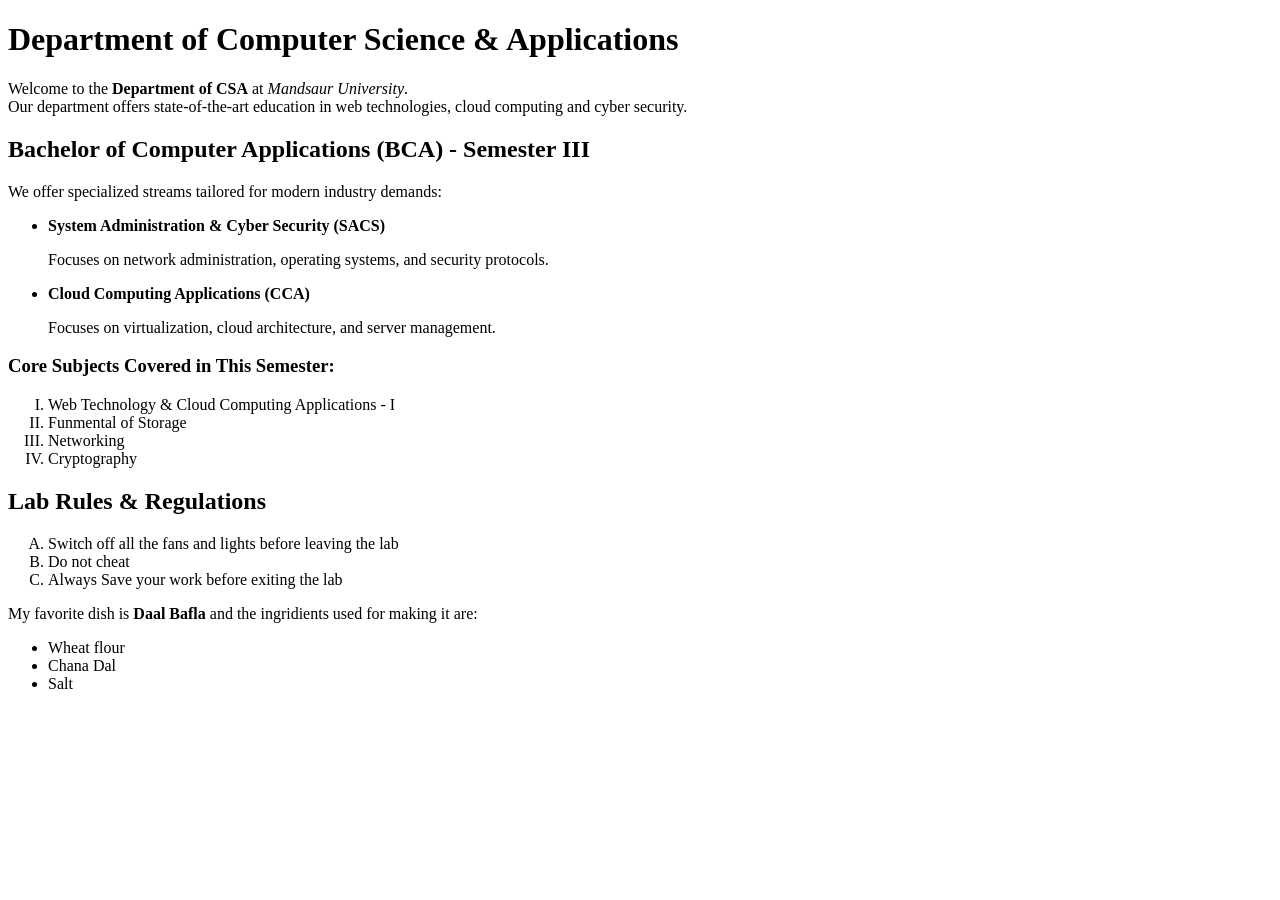
<file: 3-Hands-On-Lab/Lab-1/index.html>
<!DOCTYPE html>
<html lang="en">
    <head>
        <meta charset="UTF-8">
        <title>CSA Department - Mandsaur University</title>
    </head>
    <body>
        <h1>Department of Computer Science & Applications</h1>
        <p>
            Welcome to the <strong>Department of CSA</strong> at <em>Mandsaur University</em>. <br />
            Our department offers state-of-the-art education in web technologies, cloud computing and cyber security.
        </p>
        <h2>Bachelor of Computer Applications (BCA) - Semester III</h2>
        <p>We offer specialized streams tailored for modern industry demands:</p>
        <ul>
            <li>
                <strong>System Administration & Cyber Security (SACS)</strong>
                <p>Focuses on network administration, operating systems, and security protocols.</p>
            </li>
            <li>
                <strong>Cloud Computing Applications (CCA)</strong>
                <p>Focuses on virtualization, cloud architecture, and server management.</p>
            </li>
        </ul>
        <h3>Core Subjects Covered in This Semester:</h3>
        <ol type="I">
            <li>Web Technology &amp; Cloud Computing Applications - I</li>
            <li>Funmental of Storage</li>
            <li>Networking</li>
            <li>Cryptography</li>
        </ol>
        <h2>Lab Rules & Regulations</h2>
        <ol type="A">
            <li>Switch off all the fans and lights before leaving the lab</li>
            <li>Do not cheat</li>
            <li>Always Save your work before exiting the lab</li>
        </ol>
        <p>
            My favorite dish is <strong>Daal Bafla</strong> and the ingridients used for making it are: <br>
            <ul>
                <li>Wheat flour</li>
                <li>Chana Dal</li>
                <li>Salt</li>
            </ul>
        </p>
    </body>
</html>
</file>
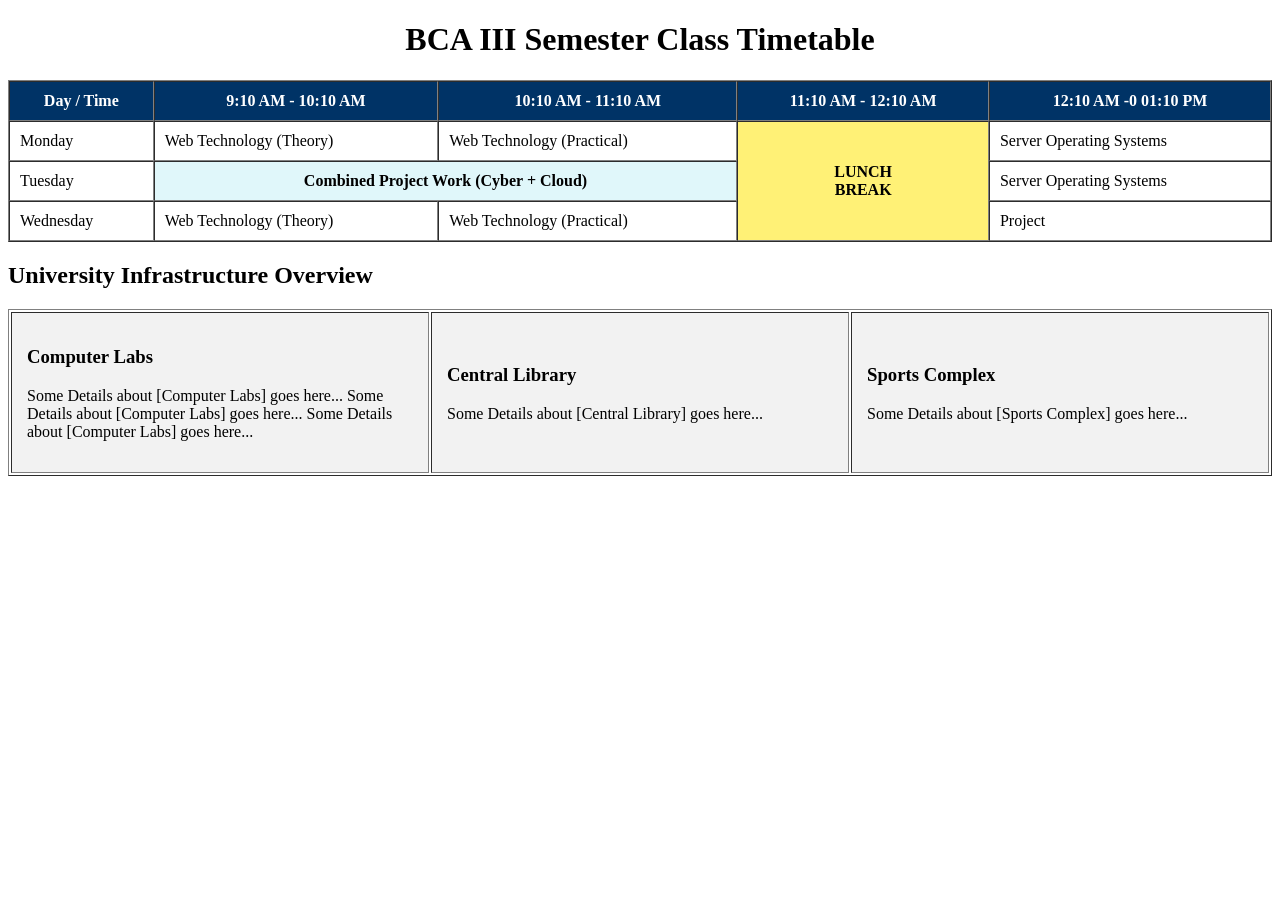
<file: 3-Hands-On-Lab/Classwork/Lab-3/index.html>
<!DOCTYPE html>
<html lang="en">
<head>
    <meta charset="UTF-8">
    <title>Class Timetable & Infrastructure - Lab 05 CSA</title>
</head>
<body>
    <h1 align="center">BCA III Semester Class Timetable </h1>
    <!-- Task 1: Class Timetable Grid -->
    <table border="1" cellpadding="10" cellspacing="0" width="100%">
        <thead>
            <tr bgcolor="#003366" style="color: #ffffff;">
                <th>Day / Time</th>
                <th>9:10 AM - 10:10 AM</th>
                <th>10:10 AM - 11:10 AM</th>
                <th>11:10 AM - 12:10 AM</th>
                <th>12:10 AM -0 01:10 PM</th>
            </tr>
        </thead>
        <tbody>
            <tr>
                <td>Monday</td>
                <td>Web Technology (Theory)</td>
                <td>Web Technology (Practical)</td>
                <td rowspan="3" align="center" bgcolor="#fff176"><strong>LUNCH<br />BREAK</strong></td>
                <td>Server Operating Systems</td>
            </tr>
            <tr>
                <td>Tuesday</td>
                <td bgcolor="#e0f7fa" align="center" colspan="2"><strong>Combined Project Work (Cyber + Cloud)</strong></td>
                <td>Server Operating Systems</td>
            </tr>
            <tr>
                <td>Wednesday</td>
                <td>Web Technology (Theory)</td>
                <td>Web Technology (Practical)</td>
                <td>Project</td>
            </tr>
        </tbody>
    </table>

    <!-- Task 2: Infrastructure Layout using Table -->
     <h2>University Infrastructure Overview</h2>
     <table border="1" cellpadding="15" width="100%"">
        <tr bgcolor="#f2f2f2">
            <td width="33%">
                <h3>Computer Labs</h3>
                <p>Some Details about [Computer Labs] goes here... Some Details about [Computer Labs] goes here... Some Details about [Computer Labs] goes here...</p>
            </td>
            <td width="33%">
                <h3>Central Library</h3>
                <p>Some Details about [Central Library] goes here...</p>
            </td>
            <td width="33%">
                <h3>Sports Complex</h3>
                <p>Some Details about [Sports Complex] goes here...</p>
            </td>
        </tr>
     </table>
</body>
</html>
</file>
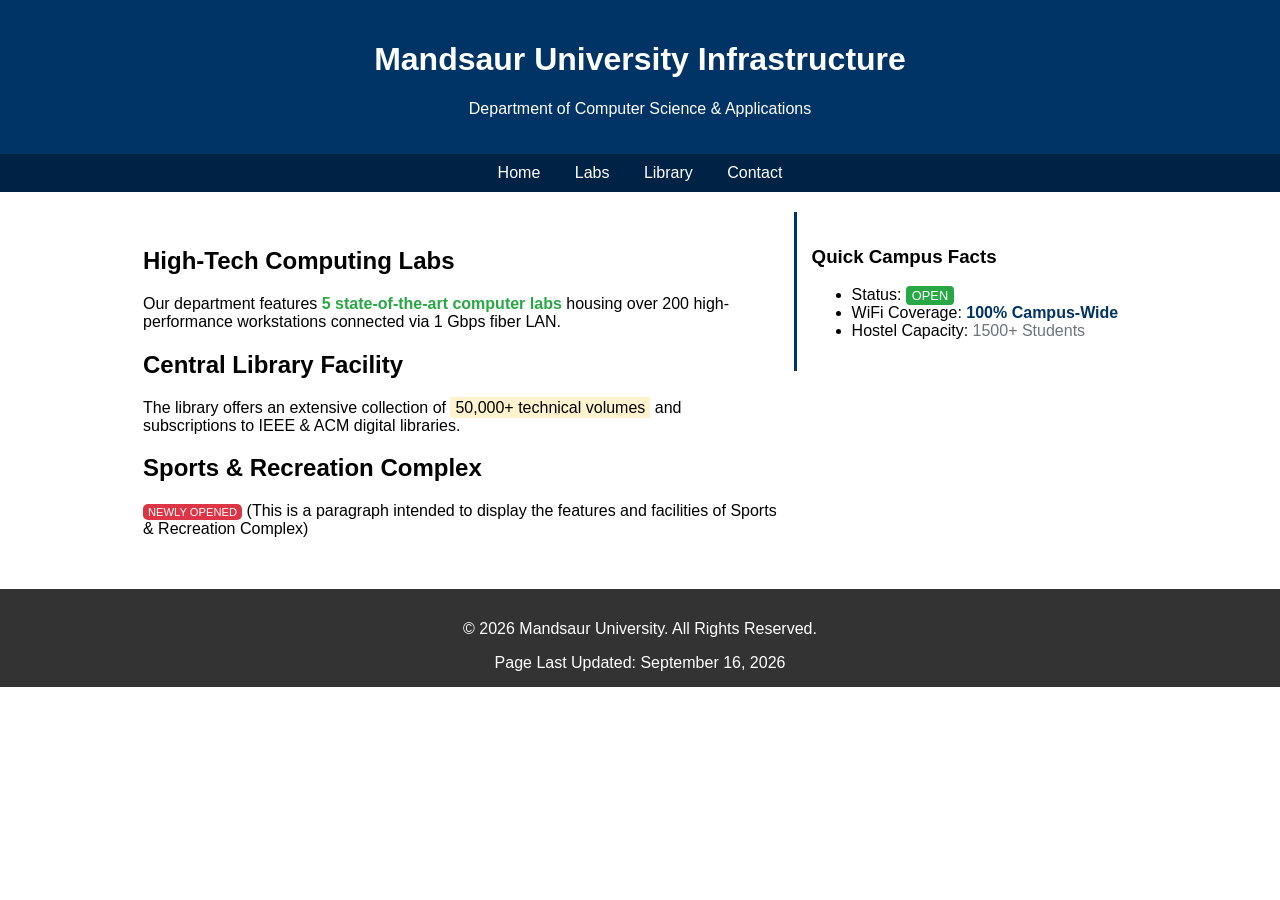
<file: 3-Hands-On-Lab/Classwork/Lab-4/index.html>
<!DOCTYPE html>
<html lang="en">
<head>
    <meta charset="UTF-8">
    <title>University Infrastructure - Page (Using Div & Span Layout)</title>
</head>
<body style="font-family: Arial, sans-serif; margin: 0; padding: 0;">
    <!-- Header Block Division -->
     <div id="header" style="text-align: center; color: #fff; background-color: #036; padding: 20px;">
        <h1>Mandsaur University Infrastructure</h1>
        <p>Department of Computer Science & Applications</p>
     </div>
     <!-- Navigation Block Division -->
      <div id="nav" style="background-color: #024; padding: 10px; text-align: center;">
        <a href="#"
        style="color: #fff; text-decoration: none; margin: 0 15px;">Home</a>
        <a href="#" style="color: #fff; text-decoration: none; margin: 0 15px;">Labs</a>
        <a href="#" style="color: #fff; text-decoration: none; margin: 0 15px;">Library</a>
        <a href="#" style="color: #fff; text-decoration: none; margin: 0 15px;">Contact</a>
      </div>
      <!-- Main Content Container Division -->
       <div id="main-container" style="width:80%; overflow: hidden; margin: 20px auto;">
        <!-- Main Container Area Division -->
         <div id="content" style="width: 65%; float: left; padding: 15px; box-sizing: border-box;">
            <h2>High-Tech Computing Labs</h2>
            <p>
                Our department features <span style="color: #28a745; font-weight: bold;"> 5 state-of-the-art computer labs</span> housing over 200 high-performance workstations connected via 1 Gbps fiber LAN.
            </p>
            <h2>Central Library Facility</h2>
            <p>
                The library offers an extensive collection of <span style="background-color: #fff3cd; padding: 2px 5px;"> 50,000+ technical volumes</span> and subscriptions to IEEE & ACM digital libraries.
            </p>
            <div>
                <h2>Sports & Recreation Complex</h2>
                <p>
                    <span style="background-color: #dc3545; text-transform: uppercase; color: #fff; padding: 2px 5px; border-radius: 5px; font-size: 0.7rem;">Newly Opened</span>
                    (This is a paragraph intended to display the features and facilities of Sports & Recreation Complex)
                </p>
            </div>
         </div>
         <!-- Sidebar Divisoion -->
          <div id="sidebar" style="width: 35%; float: right; padding: 15px; background-color: #fff; box-sizing: border-box;border-left: 3px solid #036;">
            <h3>Quick Campus Facts</h3>
            <ul>
                <li> Status: <span style="color: #fff; background-color: #28a745;padding: 2px 6px; border-radius: 4px;font-size: 0.8rem;">OPEN</span></li>
                <li>WiFi Coverage: <span style="color: #003366; font-weight: bold;">100% Campus-Wide</span></li>
                <li>Hostel Capacity:
                    <span style="color: #6c757d">1500+ Students</span></li>
            </ul>
          </div>
       </div>
          
       <!-- Footer Block Division -->
        <div id="footer" style="clear: both; background-color: #333; color: #fff; padding: 15px; text-align: center">
            <p> &copy; 2026 Mandsaur University. All Rights Reserved.</p>
            <span>Page Last Updated: September 16, 2026</span>
        </div>
</body>
</html>
</file>
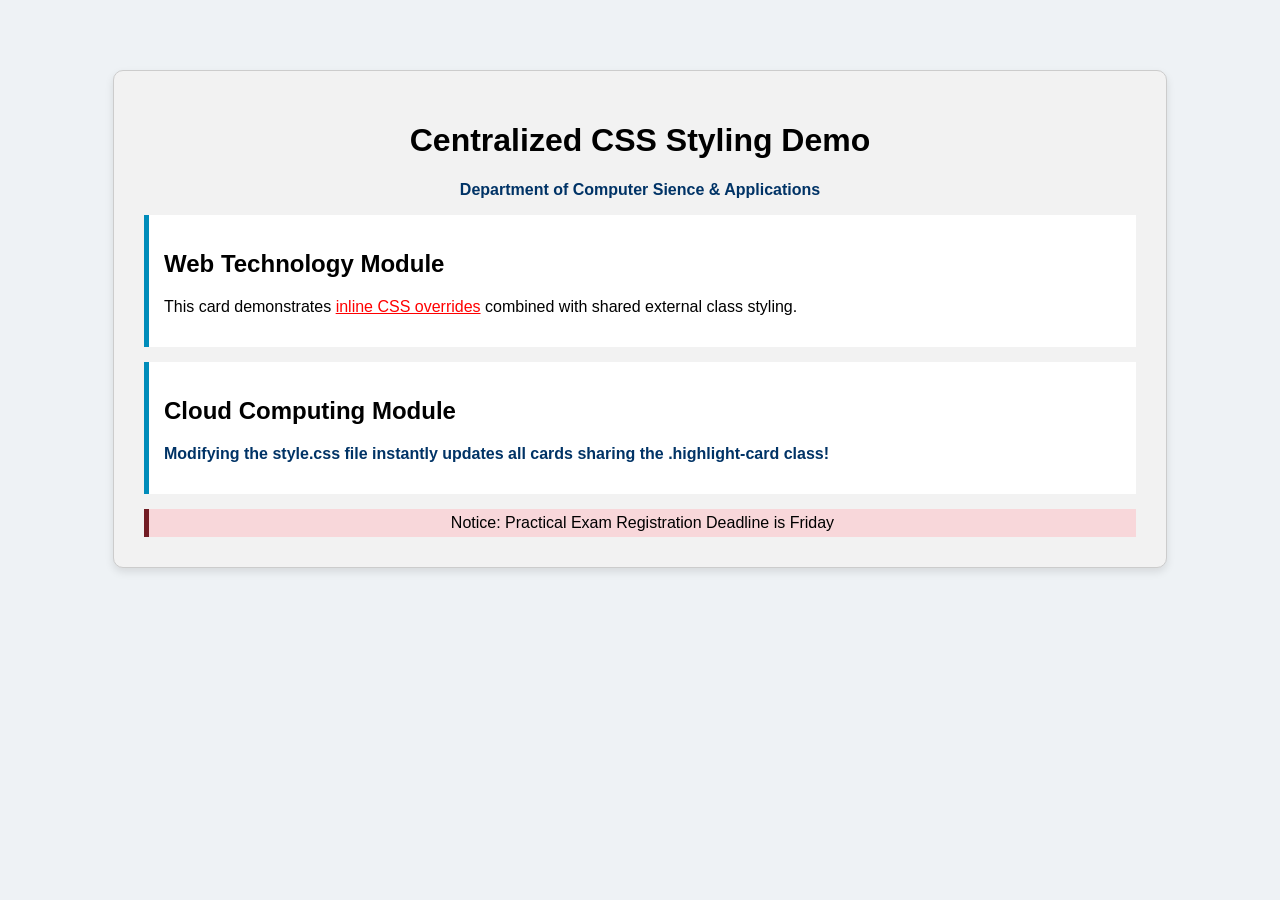
<file: 3-Hands-On-Lab/Classwork/Lab-5/index.html>
<!DOCTYPE html>
<html lang="en">
<head>
    <meta charset="UTF-8">
    <title>External CSS & Centered Container Example - Lab 05</title>
    <link rel="stylesheet" href="style.css">
    <style type="text/css">
        body {
            font-family: Arial, sans-serif;
            background-color: #eef2f5;
            margin: 0;
            padding: 20px;
        }
    </style>
</head>
<body>
    <div class="centered-container">
        <h1>Centralized CSS Styling Demo</h1>
        <p class="bold-text">Department of Computer Sience & Applications</p>
        <div class="highlight-card">
            <h2>Web Technology Module</h2>
            <p>
                This card demonstrates <span style="color: #ff0000; text-decoration: underline;">inline CSS overrides</span> combined with shared external class styling.
            </p>
        </div>
        <div class="highlight-card">
            <h2>Cloud Computing Module</h2>
            <p class="bold-text">
                Modifying the style.css file instantly updates all cards sharing the .highlight-card class!
            </p>
        </div>
        <div class="alert-card">
            Notice: Practical Exam Registration Deadline is Friday
        </div>
    </div>
</body>
</html>
</file>
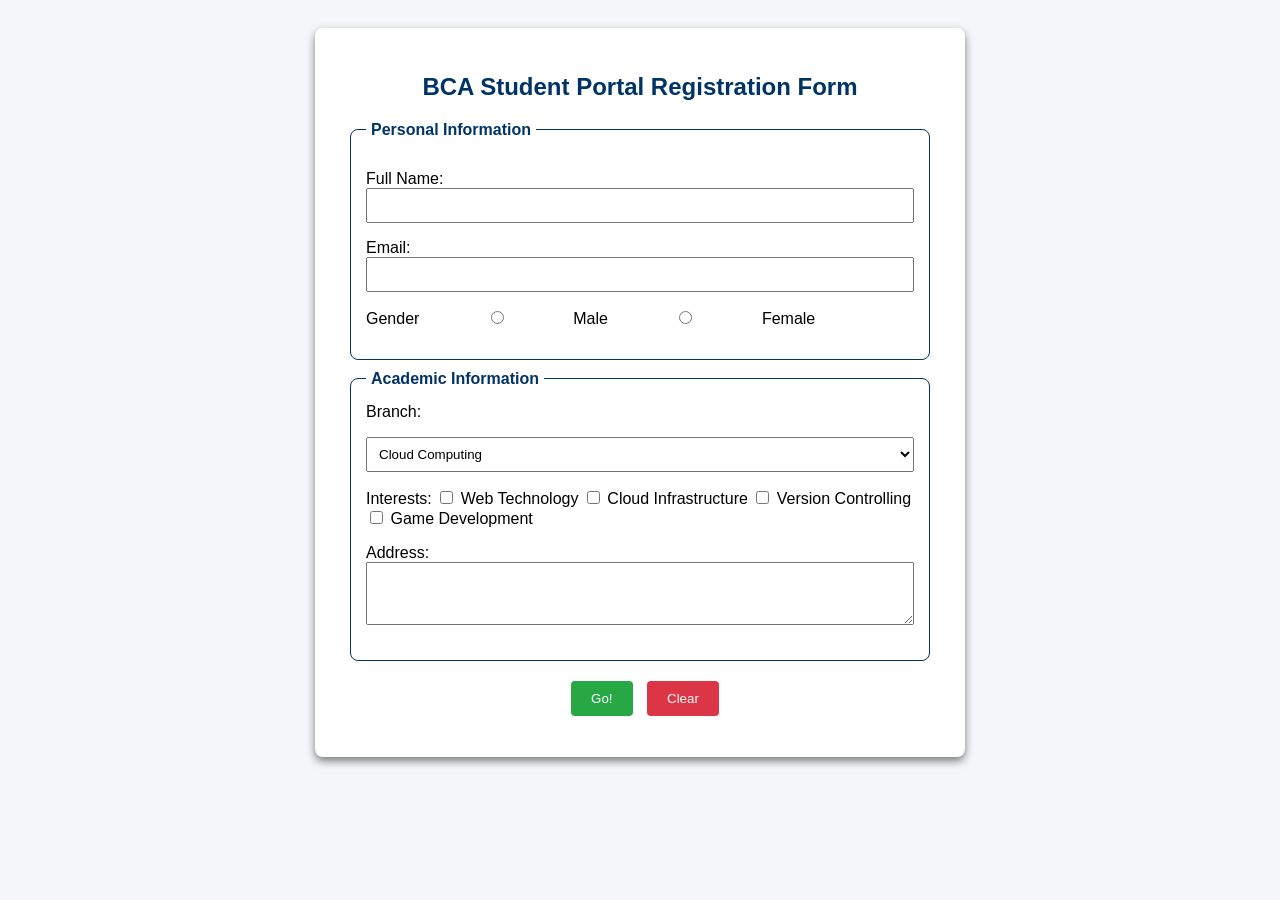
<file: 3-Hands-On-Lab/Classwork/Lab-6/index.html>
<!DOCTYPE html>
<html lang="en">

<head>
    <meta charset="UTF-8">
    <title>Student Registration Form</title>
</head>

<body style="font-family: Arial, sans-serif; background-color: #f4f6f9; padding: 20px;">
    <div style="max-width: 600px; margin: 0 auto; border-radius: 8px; background-color: #ffffff; padding: 25px; box-shadow: 0 4px 8px rgba(0,0,0,0.5);">
        <h2 style="color: #003366; text-align: center;">BCA Student Portal Registration Form</h2>
        <form method="POST" action="./process.php">
            <!-- Task 1: Creating Fieldsets for Personal Information -->
            <fieldset style="border-radius: 8px; border: 1px solid #003366;margin: 10px; padding: 15px;">
                <legend style="color: #003366; font-weight: bold; padding: 0 5px;">Personal Information</legend>
                <p>
                    <label for="fname">Full Name:</label>
                    <input type="text" id="fname" name="fullname" style="width: 100%; padding:8px; box-sizing: border-box;">
                </p>
                <p>
                    <label for="email">Email:</label>
                    <input type="email" style="width: 100%; padding:8px; box-sizing: border-box;" id="email" name="email">
                </p>
                <p>
                    <label>Gender</label>
                    <input id="m" type="radio" value="male" name="gender" style="width: 25%;">
                    <label for="m">Male</label>
                    <input id="f" type="radio" value="female" name="gender" style="width: 25%;">
                    <label for="f">Female</label>
                </p>
            </fieldset>
            <!-- Task 2: Creating Fieldset for Academic Details -->
            <fieldset style="border-radius: 8px; border: 1px solid #003366; margin: 10px; padding: 15px; margin-bottom: 20px;">
                <legend style="color: #003366; font-weight: bold; padding: 0 5px;">Academic Information</legend>
                <label id="stream" >Branch:</label>
                <p>
                </p><select style="width:100%; padding: 8px;" name="branch" id="stream">
                    <option value="bcc">Cloud Computing</option>
                    <option value="sacs">Cyber Security</option>
                    <option value="bcap">BCA Plain</option>
                    <option value="bcapai">BCA Plain with AI</option>
                </select>
                </p>
                <p>
                    <label>Interests:</label>
                    <input type="checkbox" name="interests" value="WebTech" id="webtech">
                    <label for="webtech">Web Technology</label>
                    <input type="checkbox" name="interests" value="CloudInfra" id="ci">
                    <label for="ci">Cloud Infrastructure</label>
                    <input type="checkbox" name="interests" value="VersionControl" id="vc">
                    <label for="vc">Version Controlling</label>
                    <input type="checkbox" name="interests" value="GameDev" id="gd">
                    <label for="gd">Game Development</label>
                </p>
                <p>
                    <label for="address">Address:</label>
                    <textarea style="width: 100%; padding: 8px; box-sizing: border-box;" name="address" id="address" rows="3"></textarea>
                </p>
            </fieldset>
            <!-- Task 3: Adding Submit and Reset Buttons -->
            <p style="text-align: center;">
                <button style="padding: 10px 20px; color: #ffffff; border-radius: 4px; border: none; background-color: #28a745; margin-left: 10px; cursor: pointer;" type="submit">Go!</button>
                <button style="padding: 10px 20px; color: #ffffff; border-radius: 4px; border: none; background-color: #dc3545; margin-left: 10px; cursor: pointer;" type="reset">Clear</button>
            </p>
        </form>
    </div>
</body>

</html>
</file>
<file: 3-Hands-On-Lab/Classwork/Lab-5/style.css>
.centered-container {
    background-color: #f2f2f2;
    width: 80%;
    text-align: center;
    margin: 50px auto;
    padding: 30px;
    border: 1px solid #cccccc;
    border-radius: 10px;
    box-shadow: 0 4px 8px rgba(0,0,0,0.1);
}

.highlight-card {
    text-align: left;
    background-color: #ffffff;
    border-left: 5px solid #008cba;
    margin: 15px 0;
    padding: 15px;
}

.bold-text {
    font-weight: bold;
    color: #003366;
}

.alert-card {
    background-color: #f8d7da;
    border-left: 5px solid #721c24;
    padding: 5px 0;
}
</file>
